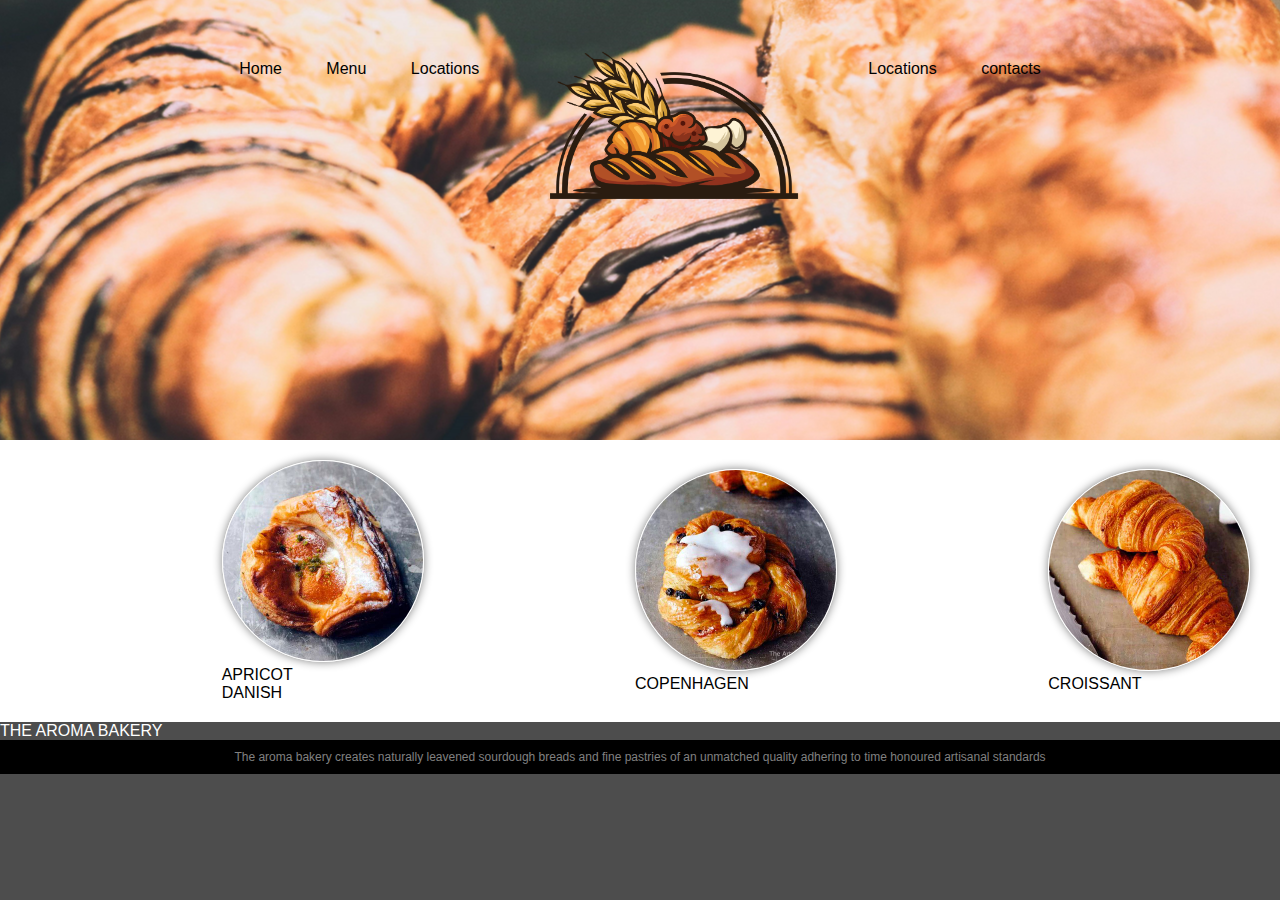
<file: week_7/index.html>
<!DOCTYPE html>
<html>

<head>
    <title>Aroma bakery</title>
    <link rel="stylesheet" href="styles.css">
</head>
<body>
    <header>
        <nav>
            <ul>
                <li><a href="index.html" > Home</a></li>
                <li><a href="menu.html" > Menu</a></li>
                <li class="mobie"><a href="locations.html">Locations</a></li>
                <li class="mobile"><a href="contacts.html">contacts</a></li>
                <li class="logo"><a href="index.html">Aroma bakery</a></li>
                <li class="desktop"><a href="locations.html">Locations</a></li>
                <li class="desktop"><a href="contacts.html">contacts</a></li>
            </ul>
        </nav>
    </header>
    <section class="feature">
        <figure>
            <img src="images/apricot-danish_400x.jpg" alt="">
            <figcaption>apricot danish</figcaption>
        </figure>
        <figure>
            <img src="images/copenhagen-danish_400x.jpg" alt="copenhagen danish">
            <figcaption>copenhagen</figcaption>
        </figure>
        <figure>
            <img src="images/croissant_400x.jpg" alt="fresh and a delicacy">
            <figcaption>croissant</figcaption>
        </figure>
    </section>
    <section>THE AROMA BAKERY</section>
    <footer>
            <h7>The aroma bakery creates naturally leavened sourdough breads and fine pastries of an unmatched quality adhering to time honoured artisanal standards</h7>
    </footer>
</body>
</html>
</file>
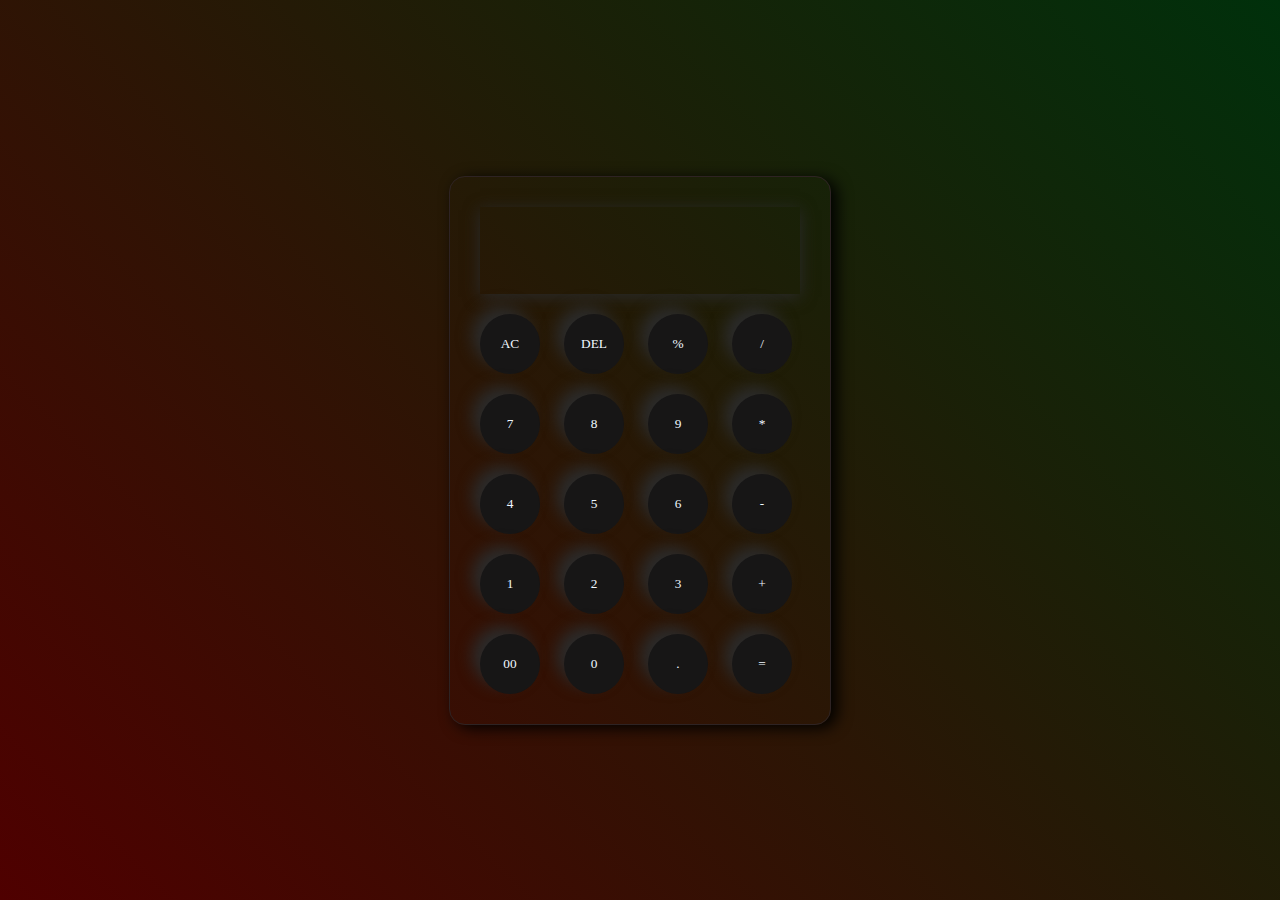
<file: Week_6/calc.html>
<!DOCTYPE html>
<html lang="en">
<head>
    <meta charset="UTF-8">
    <meta name="viewport" content="width=device-width, initial-scale=1.0">
    <title>Calculator</title>
    <link rel="stylesheet" href="calc.css">
</head>
<body>
    <div class="Container">
        <div class="calculator">
            <input type="text" id="inputBox">
            <div>
                <button class="Button operator">AC</button>
                <button class="Button operator">DEL</button>
                <button class="Button operator">%</button>
                <button class="Button operator">/</button>
            </div>
            <div>
                <button class="Button ">7</button>
                <button class="Button ">8</button>
                <button class="Button ">9</button>
                <button class="Button operator">*</button>
            </div>
            <div>
                <button class="Button ">4</button>
                <button class="Button ">5</button>
                <button class="Button ">6</button>
                <button class="Button operator">-</button>
            </div>
            <div>
                <button class="Button ">1</button>
                <button class="Button ">2</button>
                <button class="Button ">3</button>
                <button class="Button operator">+</button>
            </div>
            <div>
                <button class="Button ">00</button>
                <button class="Button ">0</button>
                <button class="Button ">.</button>
                <button class="Button equalButton">=</button>
            </div>
        </div>
    </div>
    <script src="calc.js"></script>
</body>
</html>
</file>
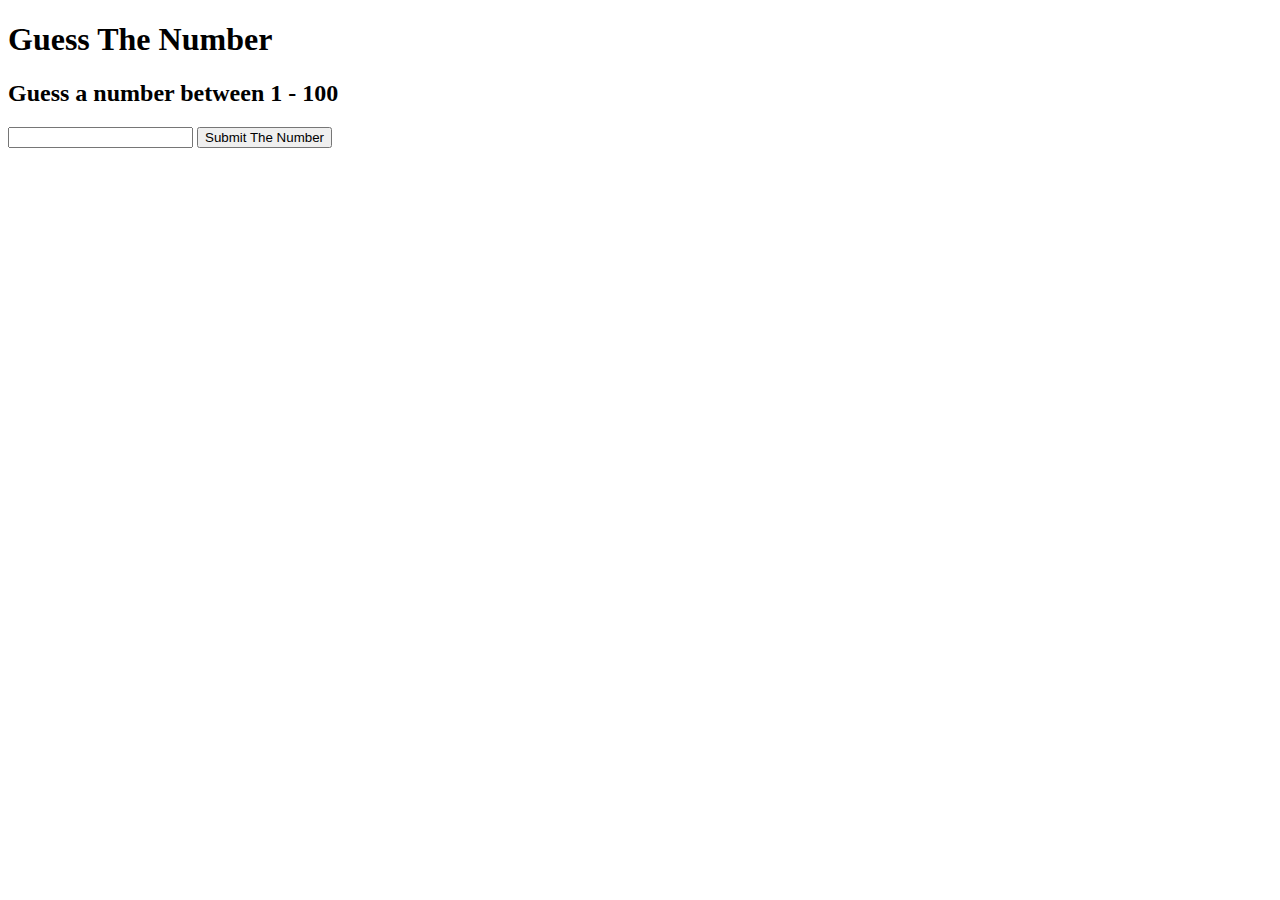
<file: Week_6/guess.html>
<!DOCTYPE html>
<html lang="en">
<head>
    <meta charset="UTF-8">
    <meta name="viewport" content="width=device-width, initial-scale=1.0">
    <title>Document</title>
</head>
<body>
    <h1>Guess The Number</h1>
    <h2>Guess a number between 1 - 100</h2>
    <input type="text" id="guessField">
    <button>Submit The Number</button>
    <p id="message"></p>
    <script ref = " javascript"scr="guess.JS"></script>
</body>
</html>
</file>
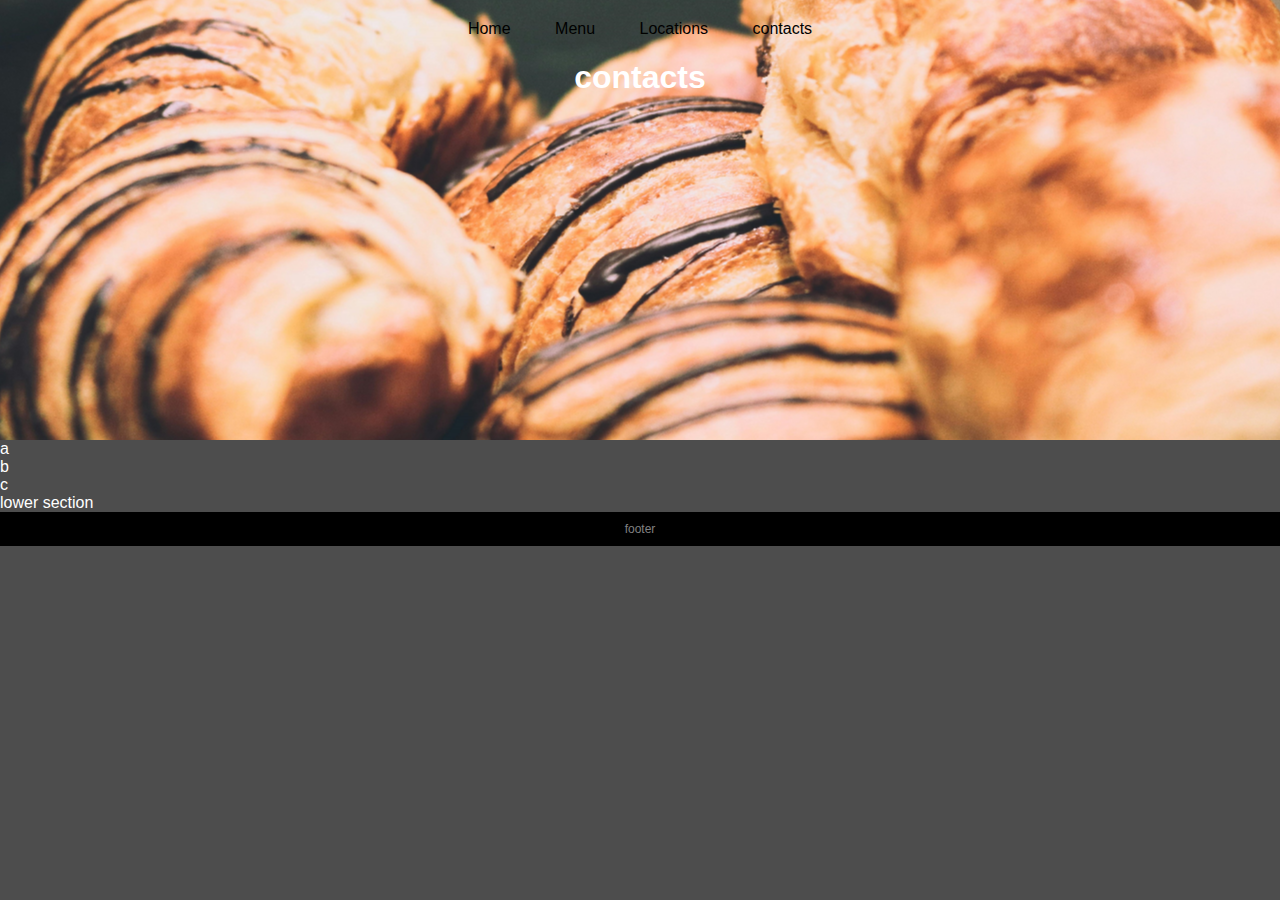
<file: week_7/contacts.html>
<!DOCTYPE html>
<html>

<head>
    <title>Fit Hub</title>
    <link rel="stylesheet" href="styles.css">
</head>
<body>
    <header>
        <nav>
            <ul>
                <li><a href="index.html" > Home</a></li>
                <li><a href="menu.html" > Menu</a></li>
                <li><a href="locations.html">Locations</a></li>
                <li><a href="contacts.html">contacts</a></li>
            </ul>
        </nav>
        <h1>contacts</h1>
    </header>
    <section>
        <div>a</div>
        <div>b</div>
        <div>c</div>
    </section>
    <section>lower section</section>
    <footer>footer</footer>
</body>
</html>
</file>
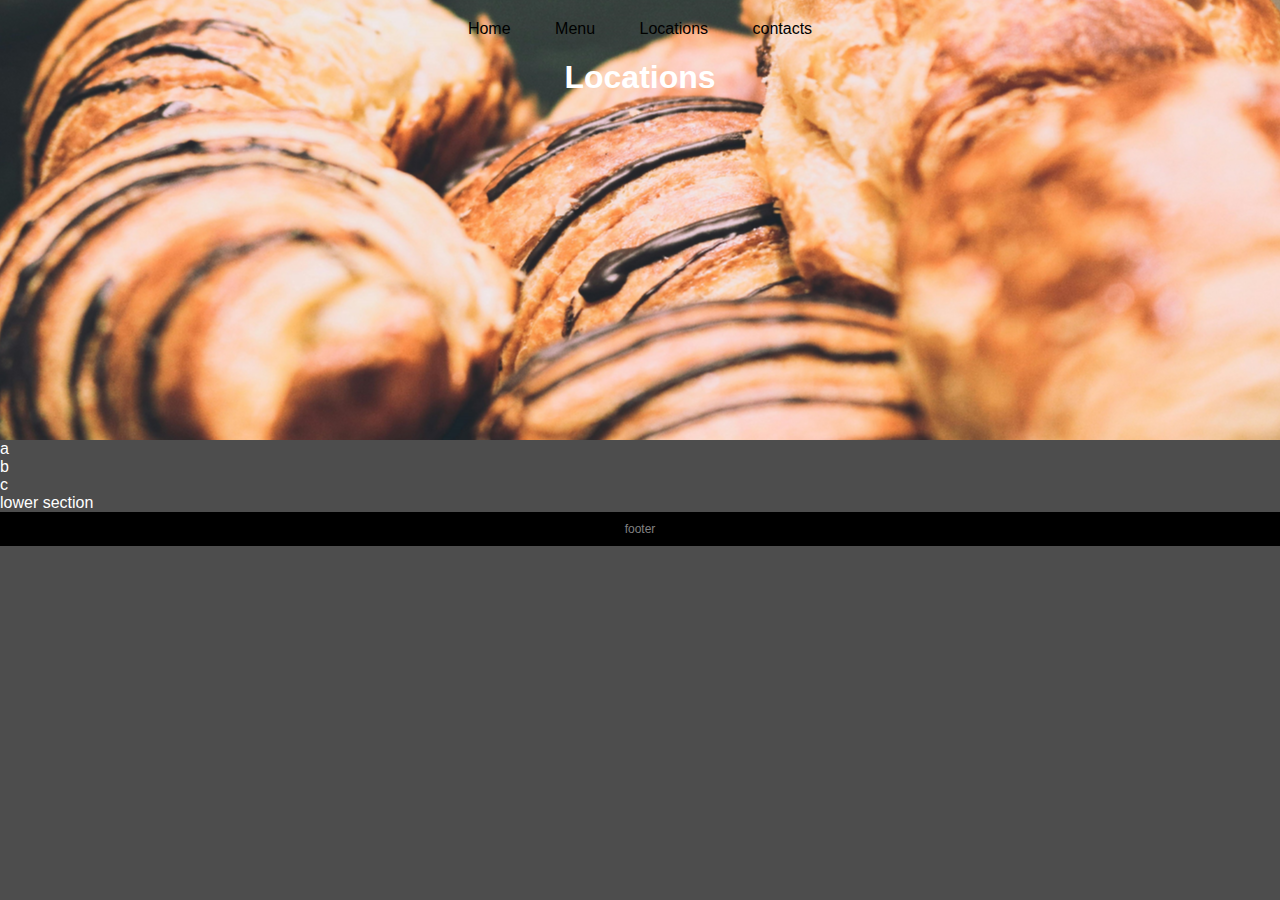
<file: week_7/locations.html>
<!DOCTYPE html>
<html>

<head>
    <title>locations page</title>
    <link rel="stylesheet" href="styles.css">
</head>
<body>
    <header>
        <nav>
            <ul>
                <li><a href="index.html" > Home</a></li>
                <li><a href="menu.html" > Menu</a></li>
                <li><a href="locations.html">Locations</a></li>
                <li><a href="contacts.html">contacts</a></li>
            </ul>
        </nav>
        <h1>Locations</h1>
    </header>
    <section>
        <div>a</div>
        <div>b</div>
        <div>c</div>
    </section>
    <section>lower section</section>
    <footer>footer</footer>
</body>
</html>
</file>
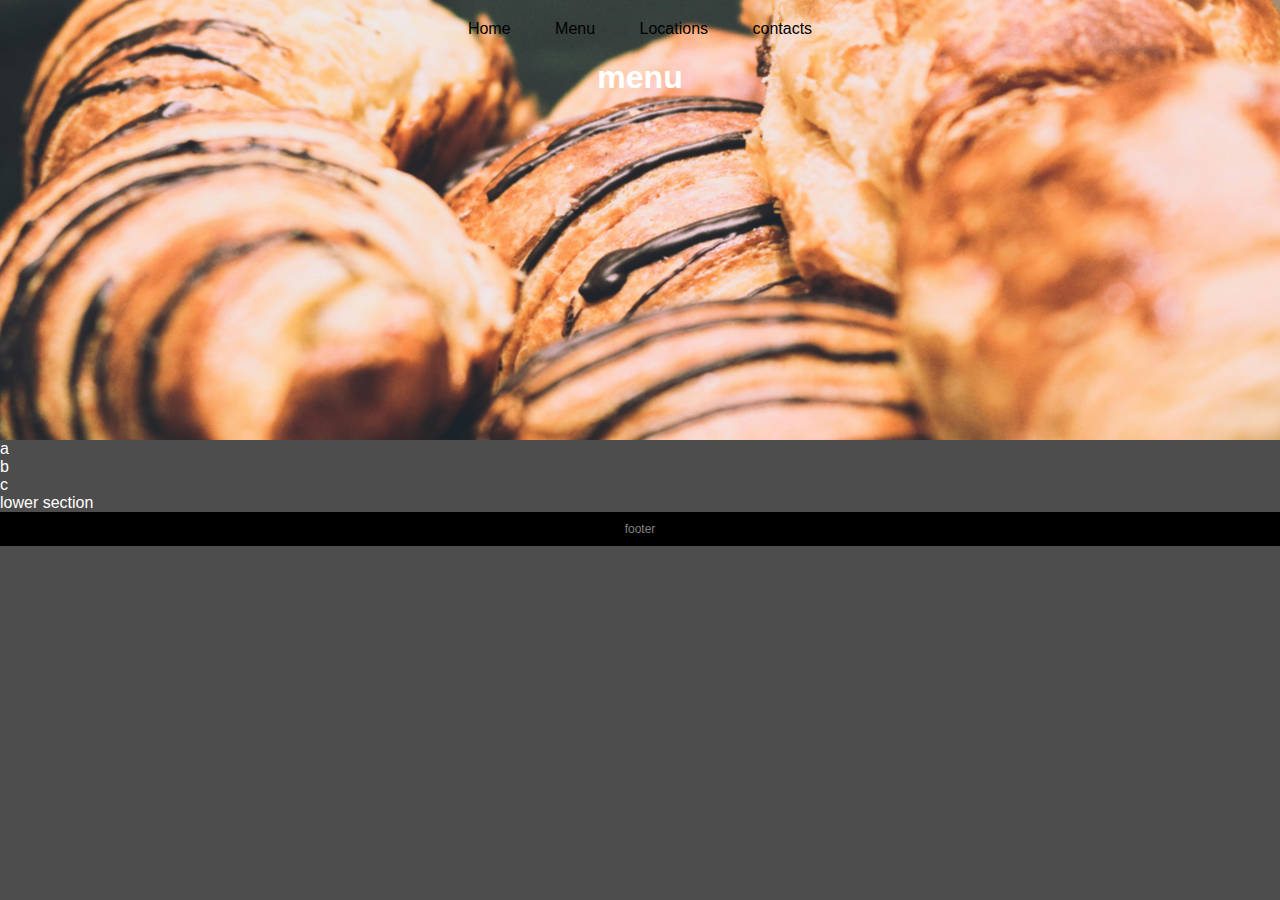
<file: week_7/menu.html>
<!DOCTYPE html>
<html>

<head>
    <title>locations page</title>
    <link rel="stylesheet" href="styles.css">
</head>
<body>
    <header>
        <nav>
            <ul>
                <li><a href="index.html" > Home</a></li>
                <li><a href="menu.html" > Menu</a></li>
                <li><a href="locations.html">Locations</a></li>
                <li><a href="contacts.html">contacts</a></li>
            </ul>
        </nav>
        <h1>menu</h1>
    </header>
    <section>
        <div>a</div>
        <div>b</div>
        <div>c</div>
    </section>
    <section>lower section</section>
    <footer>footer</footer>
</body>
</html>
</file>
<file: week_7/styles.css>
body{
    background: rgb(77, 77, 77);
    color: white;
    font-family: Arial, Helvetica, sans-serif;
    margin: 0;
    padding: 0;
}

/* HEADER*/

header{
    background-color: black;
    background-image: url("images/baki.png");
    background-position: center;
    height: 400px;
    padding: 20px  ;
    text-align: center;
}
header a {
    color: black;
    text-decoration: none;
    margin-top: 40px;
    background-image: none;
    height: auto;
}
header .mobile{
    display: none;
}
header .logo a {
    background: none;
    background-image:url("images/Bakery-logo-PNG.png");
    background-size: 300px;
    background-repeat: no-repeat;
    display: inline-block;
    height: 190px;
    position: relative;
    width: 300px;
    text-indent: -999999999px;
    top: -30px;
}
nav ul{
    margin: 0;
    padding: 0;
    list-style-type: none;
}
nav li{
    display: inline-block;
    margin: 0 20px;
}
/* RESPONSIVE RULES */

@media screen and (max-width: 715px){
    header{
        height: 250px;
        background-position: 0 40px;
    }

    header.moible{
        display: inline-block;
    }

    header.desktop{
        display: none;
    }
}
@media screen and (max-width: 500px){
    header{
        height: 200px;
        background-position: 0 0;
    }
}


    /* FEATURES*/

.feature{
    background: rgb(255, 255, 255);
    color: black;
    padding: 20px;
    display: flex;
    flex-direction: row;
    
}
.feature figure{   
    margin: auto;
    text-align: center;
    width: 10px;
    text-transform: uppercase;
    
}
.feature figure img{
    border: 1px solid white;
    border-radius: 50%;
    box-shadow: grey 0 0 10px;
    width: 200px;
}
/* RESPONSIVE RULES */
@media screen and (max-width: 715px){
    .features{
        display: block;
    }

}
    /* FOOTER*/

footer{
    background: black;
    color: grey;
    font-size: 12px;
    padding:  20px 20px;
    padding: 10px 20px;
    text-align: center;
}
</file>
<file: Week_6/calc.css>
*{
    margin: 0;
    padding: 0;
    box-sizing: border-box;
    font-family:'poppins','sans-serif';
}
body{
    width: 100%;
    height: 100vh;
    display: flex;
    justify-content: center;
    align-items: center;
    background: linear-gradient(45deg, #4f0000,#00300b) ;
}
.calculator{
    border: 1px solid #2e2323;
    padding: 20px;
    border-radius: 16px;
    box-shadow: 6px 3px 15px;
}
input{
    width: 320px;
    border: none;
    padding: 20px;
    margin: 10px;
    background: transparent;
    box-shadow: 0px 3px 15px rgb(43, 42, 42);
    font-size: 40px;
    cursor: pointer;
    text-align: right;
}
button{
    border: none;
    width: 60px;
    height: 60px;
    margin: 10px;
    border-radius: 50%;
    cursor: pointer;
    box-shadow: -8px -8px 15px rgb(43, 43, 43);
    color: aliceblue;
    background-color: rgb(23, 22, 22);
}
</file>
